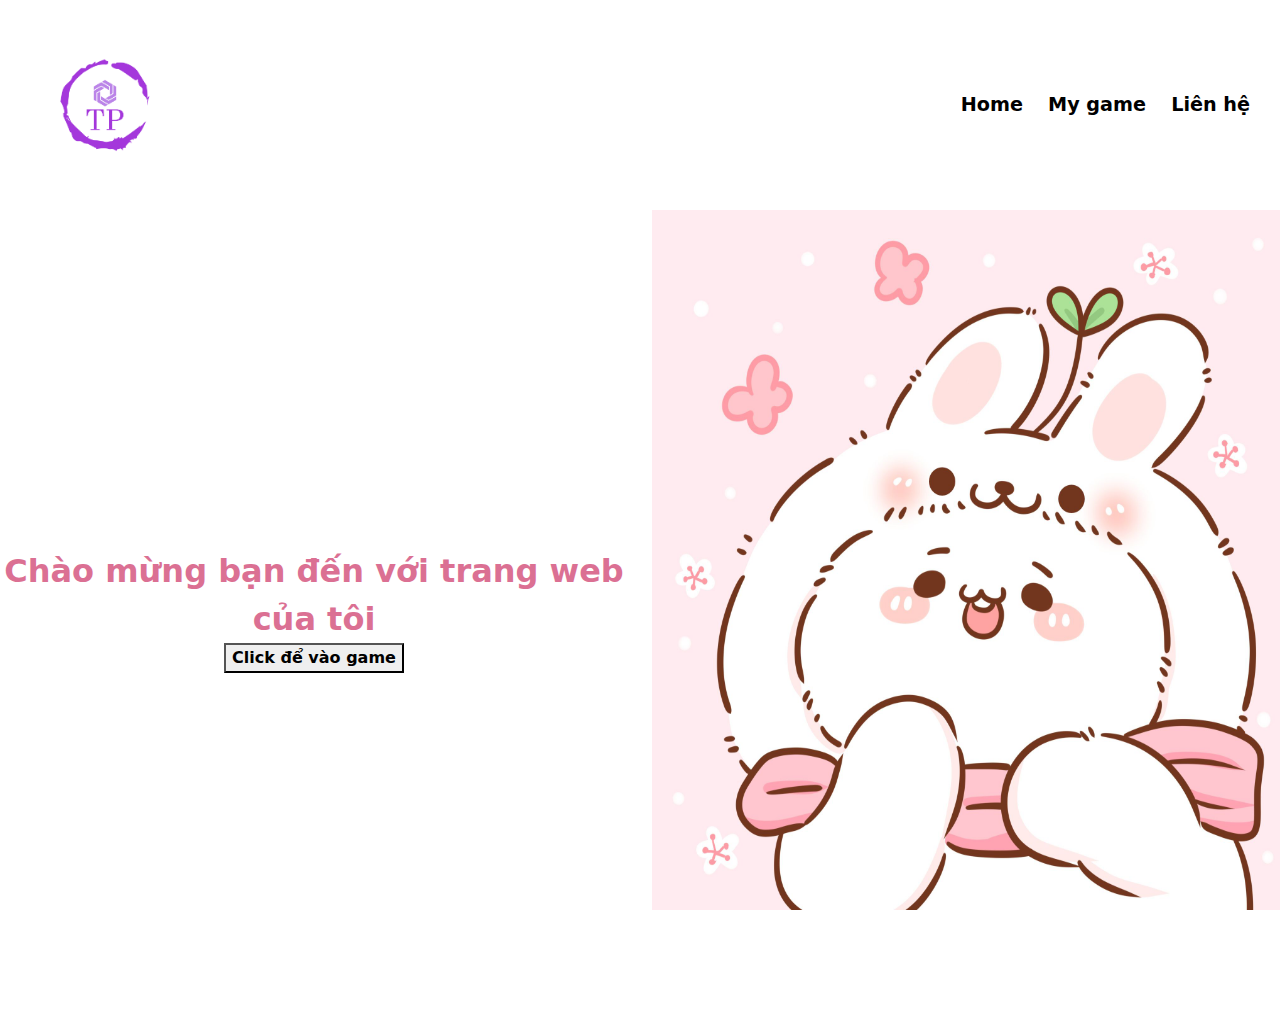
<file: index.html>
<!DOCTYPE html>
<html>
    <head>
        <title>Home</title>
        <link rel="stylesheet" href="./style.css">
        <!-- Bootstrap -->
        <meta charset="UTF-8" />
        <meta name="viewport" content="width=device-width, initial-scale=1.0" />
        <link href="https://cdn.jsdelivr.net/npm/bootstrap@5.3.3/dist/css/bootstrap.min.css" rel="stylesheet" 
        integrity="sha384-QWTKZyjpPEjISv5WaRU9OFeRpok6YctnYmDr5pNlyT2bRjXh0JMhjY6hW+ALEwIH" crossorigin="anonymous" />
        <script src="https://cdn.jsdelivr.net/npm/bootstrap@5.3.3/dist/js/bootstrap.bundle.min.js" src="./main.js"
        integrity="sha384-YvpcrYf0tY3lHB60NNkmXc5s9fDVZLESaAA55NDzOxhy9GkcIdslK1eN7N6jIeHz" crossorigin="anonymous">
        </script>
    </head>
<body>
    <header>
        <div class ="nav-container">
        <div class ="logo"> <img src="./logo-color.png" alt="Logo"></div>
        <nav>
            <ul>
                <li><a href="./index.html">Home</a></li>
                <li><a href="./playgame.html">My game</a></li>
                <li><a href="https://hcmus.edu.vn/">Liên hệ</a></li>
            </ul>
        </nav>
        </div>
    </header>

    <main>
        <div class ="row body-container">
            <div class ="col-6">
                <div class ="left-wrapper">
                    <div class = "slogan">Chào mừng bạn đến với trang web của tôi</div>
                    <div class ="game-btn">
                        <button> <a href="./playgame.html">Click để vào game</a></button>
                    </div>
                </div>
            </div>
            <div class ="col-6">
                <div class ="right-wrapper"> <img src="./Img.jpg" alt="Img"></div>
            </div>
        </div>
    </main>
    <script src="./main.js">

    </script>

</body>
</html>
</file>
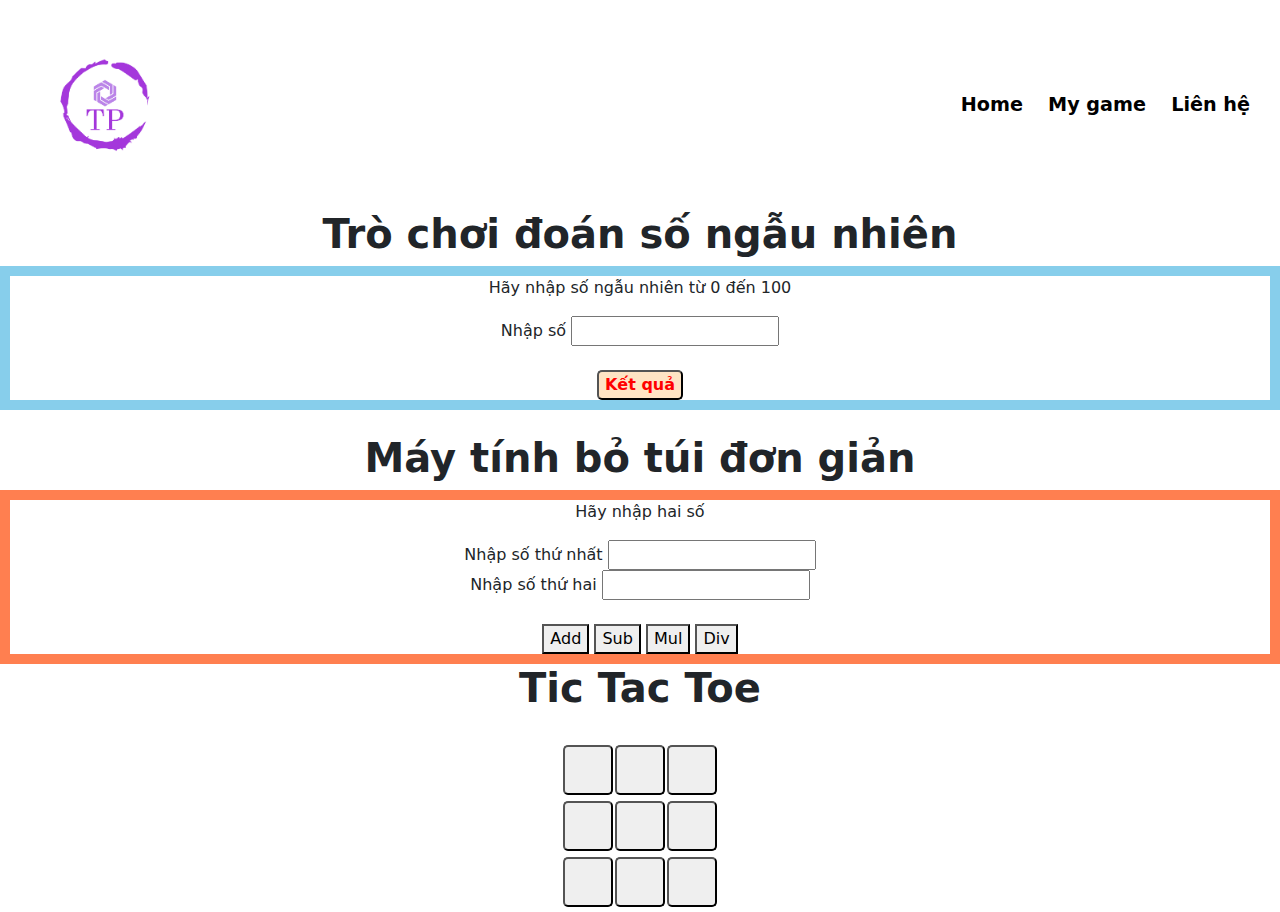
<file: playgame.html>
<!DOCTYPE html>
<html>
    <head>
        <title>Home</title>
        <link rel="stylesheet" href="./style.css">
        <!-- Bootstrap -->
        <meta charset="UTF-8" />
        <meta name="viewport" content="width=device-width, initial-scale=1.0" />
        <link href="https://cdn.jsdelivr.net/npm/bootstrap@5.3.3/dist/css/bootstrap.min.css" rel="stylesheet" 
        integrity="sha384-QWTKZyjpPEjISv5WaRU9OFeRpok6YctnYmDr5pNlyT2bRjXh0JMhjY6hW+ALEwIH" crossorigin="anonymous" />
        <script src="https://cdn.jsdelivr.net/npm/bootstrap@5.3.3/dist/js/bootstrap.bundle.min.js" src="./main.js"
        integrity="sha384-YvpcrYf0tY3lHB60NNkmXc5s9fDVZLESaAA55NDzOxhy9GkcIdslK1eN7N6jIeHz" crossorigin="anonymous">
        </script>
    </head>
<body>
    <header>
        <div class ="nav-container">
        <div class ="logo"> <img src="./logo-color.png" alt="Logo"></div>
        <nav>
            <ul>
                <li><a href="./index.html">Home</a></li>
                <li><a href="./playgame.html">My game</a></li>
                <li><a href="https://hcmus.edu.vn/">Liên hệ</a></li>
            </ul>
        </nav>
        </div>
    </header>
    <main>
        <div class ="body-game-container">
            <h1 style = "text-align: center; font-weight: bold;">Trò chơi đoán số ngẫu nhiên</h1>
            <div class = "form-game">
                <p>Hãy nhập số ngẫu nhiên từ 0 đến 100</p>
                <div>Nhập số <input id = "inputNumber" type="number" ></div>
                <br>
                <div><button onclick = "showResult()">Kết quả</button>
                </div>
            </div>

            <br>

            <h1 style = "text-align: center; font-weight: bold;">Máy tính bỏ túi đơn giản</h1>
            <div class = "calculate">
                <p>Hãy nhập hai số</p>
                <div>Nhập số thứ nhất <input id = "input1" type="number">
                    <br>
                     Nhập số thứ hai  <input id = "input2" type="number">
                </div>
                <br>
                <div>
                    <button onclick="Add()">Add</button>
                    <button onclick="Sub()">Sub</button>
                    <button onclick="Mul()">Mul</button>
                    <button onclick="Div()">Div</button>
                </div>
            </div>

            <h1 style = "text-align: center; font-weight: bold;">Tic Tac Toe</h1>
            <div class = "caro">
                <br>
                    <table>
                        <tr>
                            <td><button id="1" onclick="Fun()"></button></td>
                            <td><button id="2" onclick="Fun()"></button></td>
                            <td><button id="3" onclick="Fun()"></button></td>
                        </tr>
                        <tr>
                            <td><button id="4" onclick="Fun()"></button></td>
                            <td><button id="5" onclick="Fun()"></button></td>
                            <td><button id="6" onclick="Fun()"></button></td>
                        </tr>
                        <tr>
                            <td><button id="7" onclick="Fun()"></button></td>
                            <td><button id="8" onclick="Fun()"></button></td>
                            <td><button id="9" onclick="Fun()"></button></td>
                        </tr>
                    </table>
            </div>
        </div>
    </main>
    <script src="./main.js"></script>
</body>
</html>
</file>
<file: style.css>
body {
    margin: 0;
    font-family: Arial, sans-serif;
    overflow-x: hidden;
  }
  
  .nav-container {
    display: flex;
    justify-content: space-between;
    align-items: center;
    padding: 30px;
  }
  
  .logo img {
    max-height: 150px;
    max-width: 150px;
  }
  
  nav ul {
    list-style-type: none;
    margin: 0;
    padding: 0;
  }
  
  nav ul li {
    display: inline;
    margin-left: 20px;
  }
  
  nav ul li a {
    text-decoration: none;
    color: black;
    font-weight: bold;
    font-size: larger;
  }
  
  nav ul li a:hover {
    color: pink;
  }

  .body-container{
    width: auto;
  }

  .left-wrapper{
    display: flex;
    justify-content: center;
    flex-direction: column;
    align-items: center;
    height: 800px;
  }

  .slogan{
    color: palevioletred;
    font-size: xx-large;
    font-weight: bold;
    text-align: center;
  }

  .right-wrapper{
    width: 100%;
  }

  .game-btn a{
    text-decoration: none;
    color: black;
    font-weight: bold;
  }

  .right-wrapper img{
    max-width: 100%;
    height: 700px;
    display: block;
  }

  .form-game{
    border: 10px solid skyblue;
    text-align: center;
  }
  .form-game button{
    border-radius: 5px;
    background-color: bisque;
    color: red;
    font-weight: bold;
  }

  .calculate{
    border: 10px solid coral;
    text-align: center;
  }

  .caro table{
    text-align: center;
    margin: auto;
  }
  .caro button{
    width: 50px;
    height: 50px;
    border-radius: 5px;
  }

  .caro td{
    width: 50px;
    height: 50px;
  }
</file>
